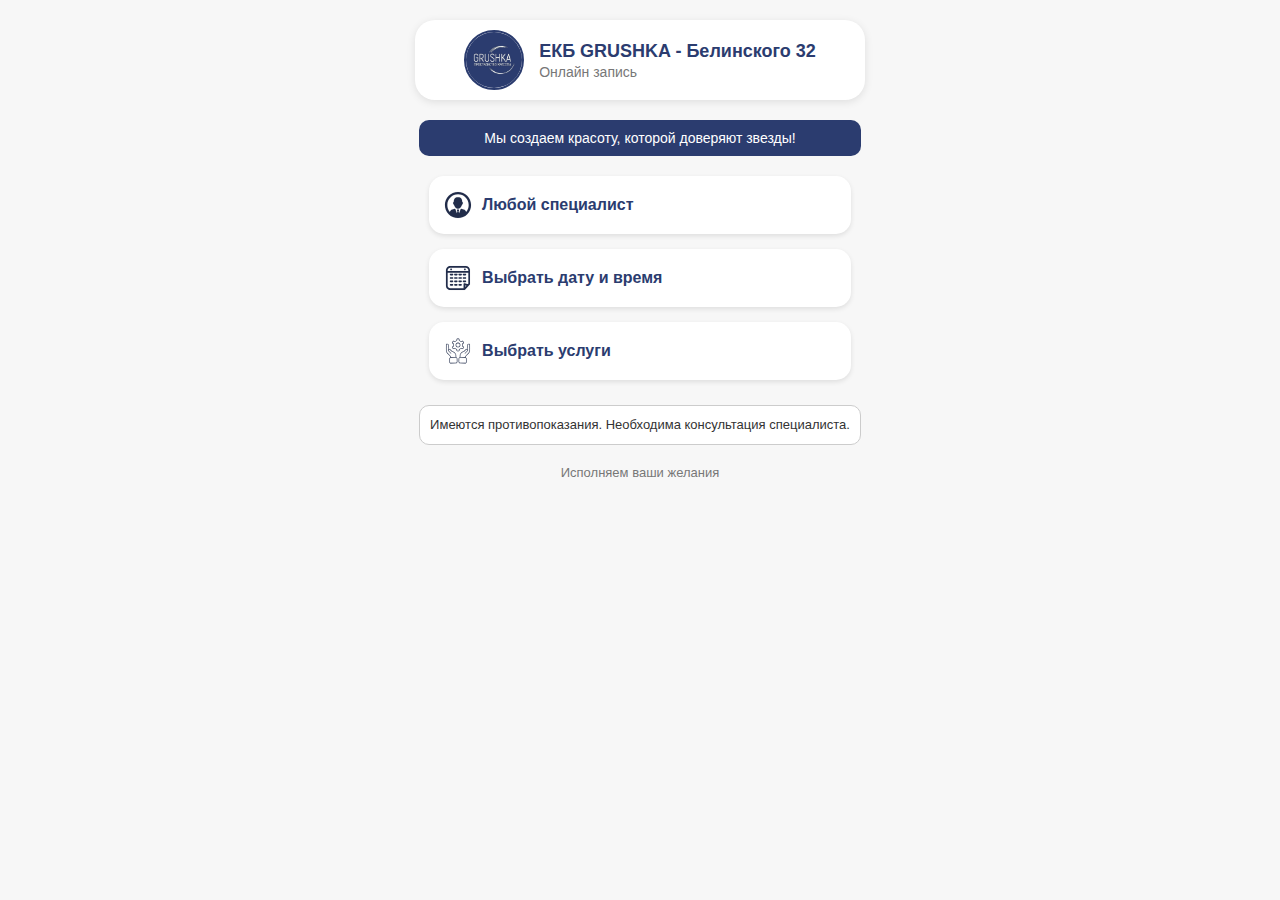
<file: index.html>
<!DOCTYPE html>
<html lang="ru">
  <head>
    <meta charset="UTF-8">
    <meta http-equiv="refresh" content="0; url=menu.html">
    <title>Перенаправление...</title>
  </head>
  <body>
    <p>Перенаправление на главное меню...</p>
  </body>
</html>
</file>
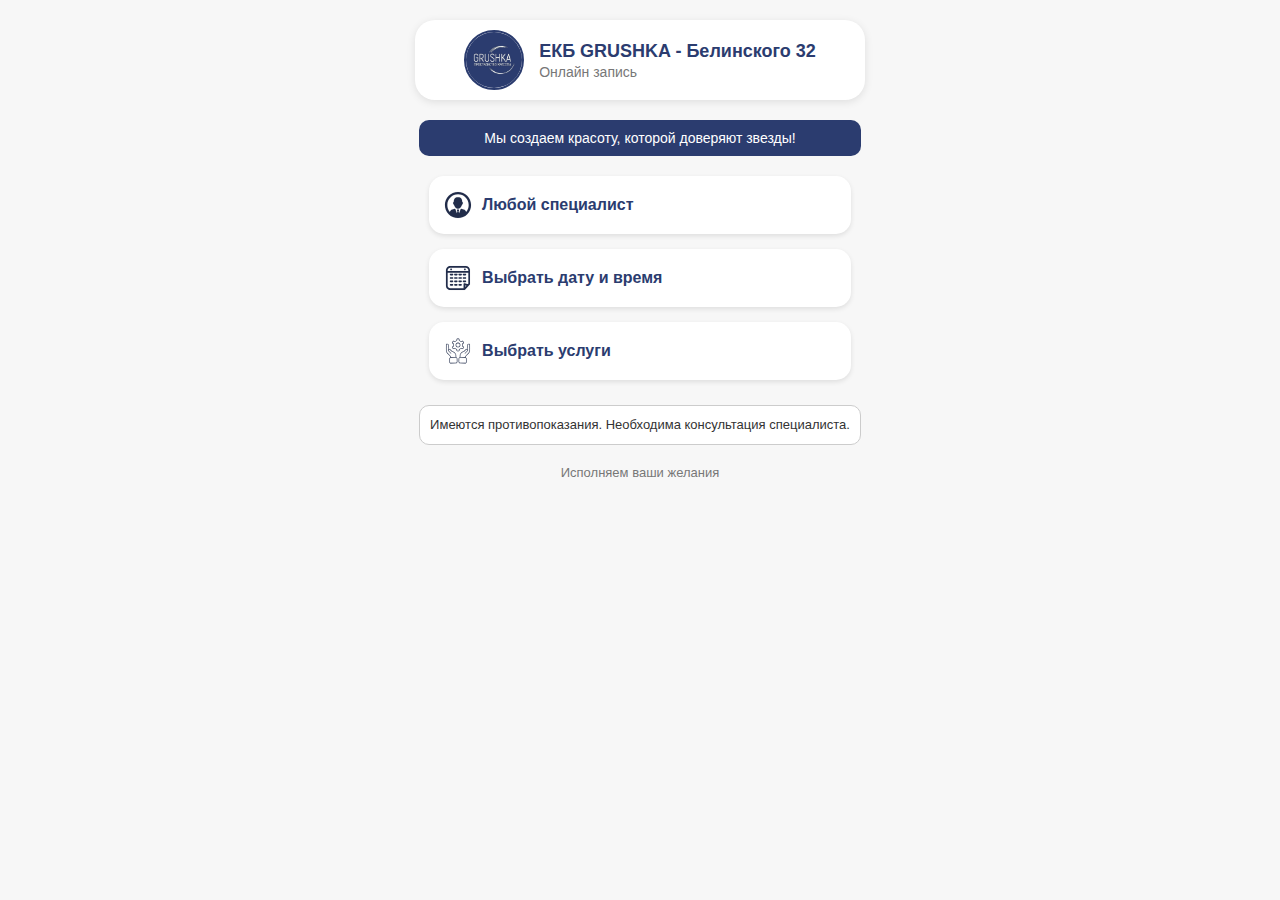
<file: menu.html>
<!DOCTYPE html>
<html lang="ru">
<head>
  <meta charset="UTF-8">
  <meta name="viewport" content="width=device-width, initial-scale=1.0">
  <title>GRUSHKA — Онлайн запись</title>
  <link rel="stylesheet" href="style.css">
</head>
<body>

  <header>
    <img src="grushka-logo.png" alt="Логотип GRUSHKA" class="logo">
    <div class="header-text">
      <h1>ЕКБ GRUSHKA - Белинского 32</h1>
      <p>Онлайн запись</p>
    </div>
  </header>

  <main>
    <div class="slogan">
      Мы создаем красоту, которой доверяют звезды!
    </div>

    <div class="button-container">
      <a href="select-master.html" class="menu-button">
        <img src="icons/master.svg" alt="Специалист">
        <span>Любой специалист</span>
      </a>
      <a href="select-time.html" class="menu-button">
        <img src="icons/calendar.svg" alt="Дата и время">
        <span>Выбрать дату и время</span>
      </a>
      <a href="select-service.html" class="menu-button">
        <img src="icons/service.svg" alt="Услуги">
        <span>Выбрать услуги</span>
      </a>
    </div>

    <div class="footer-note">
      Имеются противопоказания. Необходима консультация специалиста.
    </div>

    <footer>
      Исполняем ваши желания
    </footer>
  </main>

</body>
</html>
</file>
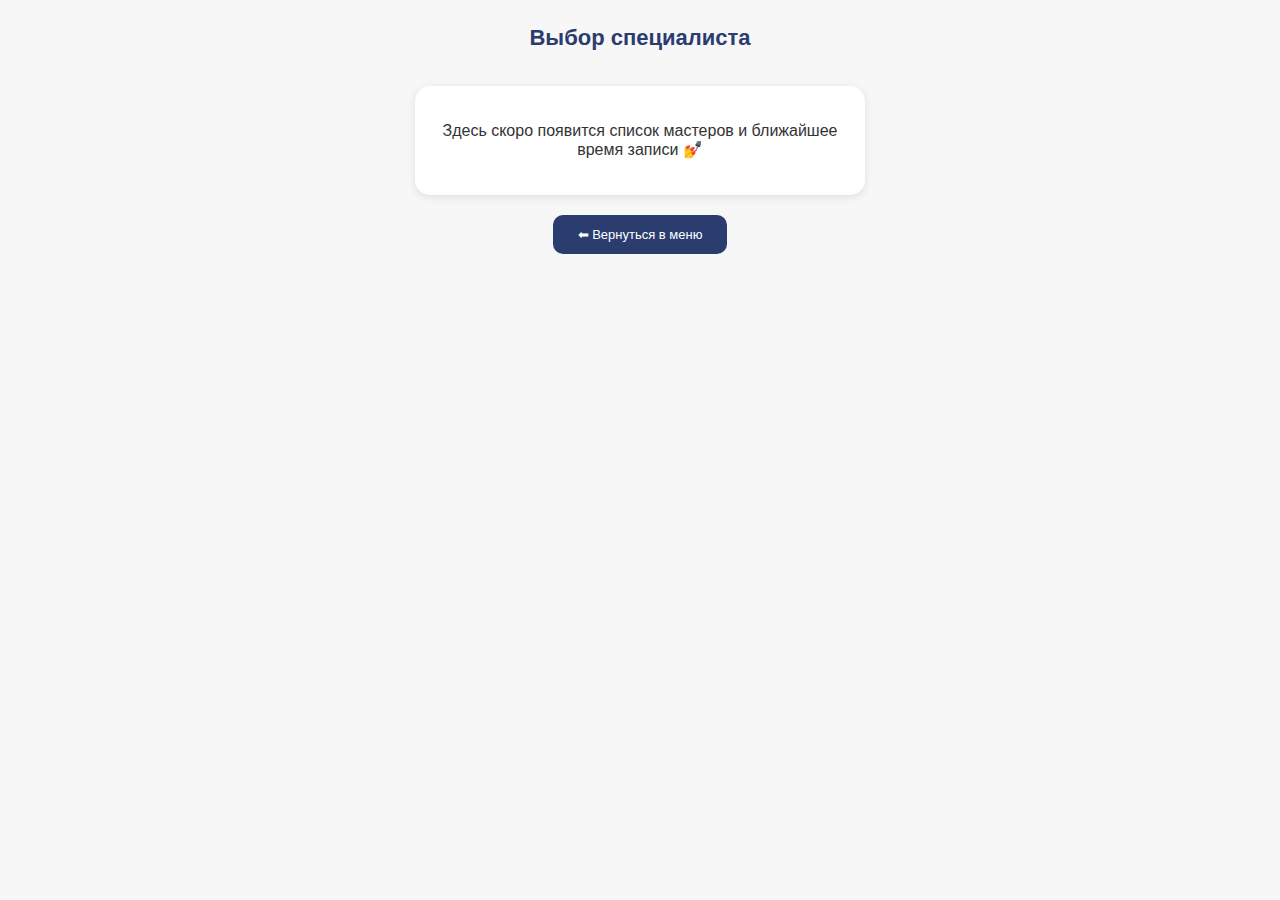
<file: select-master.html>
<!DOCTYPE html>
<html lang="ru">
<head>
  <meta charset="UTF-8">
  <meta name="viewport" content="width=device-width, initial-scale=1.0">
  <title>Выбор специалиста — GRUSHKA</title>
  <link rel="stylesheet" href="style.css">
</head>
<body>
  <h1>Выбор специалиста</h1>
  <div class="container">
    <p>Здесь скоро появится список мастеров и ближайшее время записи 💅</p>
  </div>
  <footer>
    <a href="menu.html" class="button">⬅ Вернуться в меню</a>
  </footer>
</body>
</html>
</file>
<file: style.css>
/* === Базовые настройки === */
* {
  box-sizing: border-box;
}

body {
  font-family: 'Segoe UI', sans-serif;
  background-color: #f7f7f7;
  color: #333;
  margin: 0;
  padding: 0;
  display: flex;
  flex-direction: column;
  align-items: center;
  justify-content: flex-start;
  min-height: 100vh;
  overflow-x: hidden;
}

/* === Шапка === */
header {
  display: flex;
  align-items: center;
  justify-content: center;
  background-color: white;
  width: 100%;
  max-width: 450px;
  margin-top: 20px;
  padding: 10px 15px;
  border-radius: 20px;
  box-shadow: 0 2px 8px rgba(0,0,0,0.1);
}

.logo {
  height: 60px;
  width: 60px;
  border-radius: 50%;
  margin-right: 15px;
  border: 2px solid #2b3c6f;
  object-fit: cover;
}

.header-text {
  text-align: left;
}

.header-text h1 {
  font-size: 18px;
  margin: 0;
  color: #2b3c6f;
  white-space: nowrap;
}

.header-text p {
  margin: 2px 0 0;
  color: #777;
  font-size: 14px;
}

/* === Слоган === */
.slogan {
  background-color: #2b3c6f;
  color: white;
  border-radius: 10px;
  padding: 10px;
  margin: 20px 0;
  text-align: center;
  width: 100%;
  max-width: 450px;
  font-size: 14px;
  font-weight: 500;
}

/* === Контейнер кнопок === */
.button-container {
  display: flex;
  flex-direction: column;
  gap: 15px;
  width: 100%;
  max-width: 450px;
  align-items: stretch;
  padding: 0 10px;
}

.menu-button {
  display: flex;
  align-items: center;
  background: white;
  border-radius: 15px;
  padding: 15px;
  text-decoration: none;
  color: #2b3c6f;
  font-weight: 600;
  font-size: 16px;
  box-shadow: 0 2px 5px rgba(0,0,0,0.1);
  transition: transform 0.2s ease, box-shadow 0.2s ease;
}

.menu-button:hover {
  transform: translateY(-3px);
  box-shadow: 0 4px 8px rgba(0,0,0,0.15);
}

.menu-button img {
  width: 28px;
  height: 28px;
  margin-right: 10px;
  vertical-align: middle;
  /* перекрашиваем иконки в синий цвет GRUSHKA */
  filter: brightness(0) saturate(100%) invert(15%) sepia(28%) saturate(1166%) hue-rotate(186deg) brightness(90%) contrast(92%);
}

/* === Примечания === */
.footer-note {
  border: 1px solid #ccc;
  border-radius: 10px;
  background: white;
  padding: 10px;
  width: 100%;
  max-width: 450px;
  text-align: center;
  font-size: 13px;
  margin-top: 25px;
  line-height: 1.4;
}

/* === Футер === */
footer {
  text-align: center;
  color: #777;
  font-size: 13px;
  margin: 20px 0 40px;
}

/* === Внутренние страницы === */
h1 {
  text-align: center;
  color: #2b3c6f;
  margin-top: 25px;
  font-size: 22px;
}

.container {
  background-color: white;
  border-radius: 15px;
  padding: 20px;
  max-width: 450px;
  width: 90%;
  box-shadow: 0 2px 8px rgba(0,0,0,0.1);
  text-align: center;
  margin-top: 20px;
}

footer a.button {
  display: inline-block;
  background-color: #2b3c6f;
  color: white;
  padding: 12px 25px;
  border-radius: 10px;
  text-decoration: none;
  transition: background 0.3s ease;
  font-weight: 500;
}

footer a.button:hover {
  background-color: #1e2e5a;
}

/* === Мобильная адаптация === */
@media (max-width: 500px) {
  header {
    width: 95%;
    padding: 8px 12px;
  }

  .logo {
    height: 50px;
    width: 50px;
    margin-right: 10px;
  }

  .header-text h1 {
    font-size: 16px;
  }

  .header-text p {
    font-size: 12px;
  }

  .slogan {
    width: 95%;
    font-size: 13px;
    padding: 8px;
  }

  .menu-button {
    font-size: 15px;
    padding: 13px;
  }

  .menu-button img {
    width: 24px;
    height: 24px;
  }

  .footer-note {
    width: 95%;
  }

  footer {
    font-size: 12px;
  }
}
</file>
